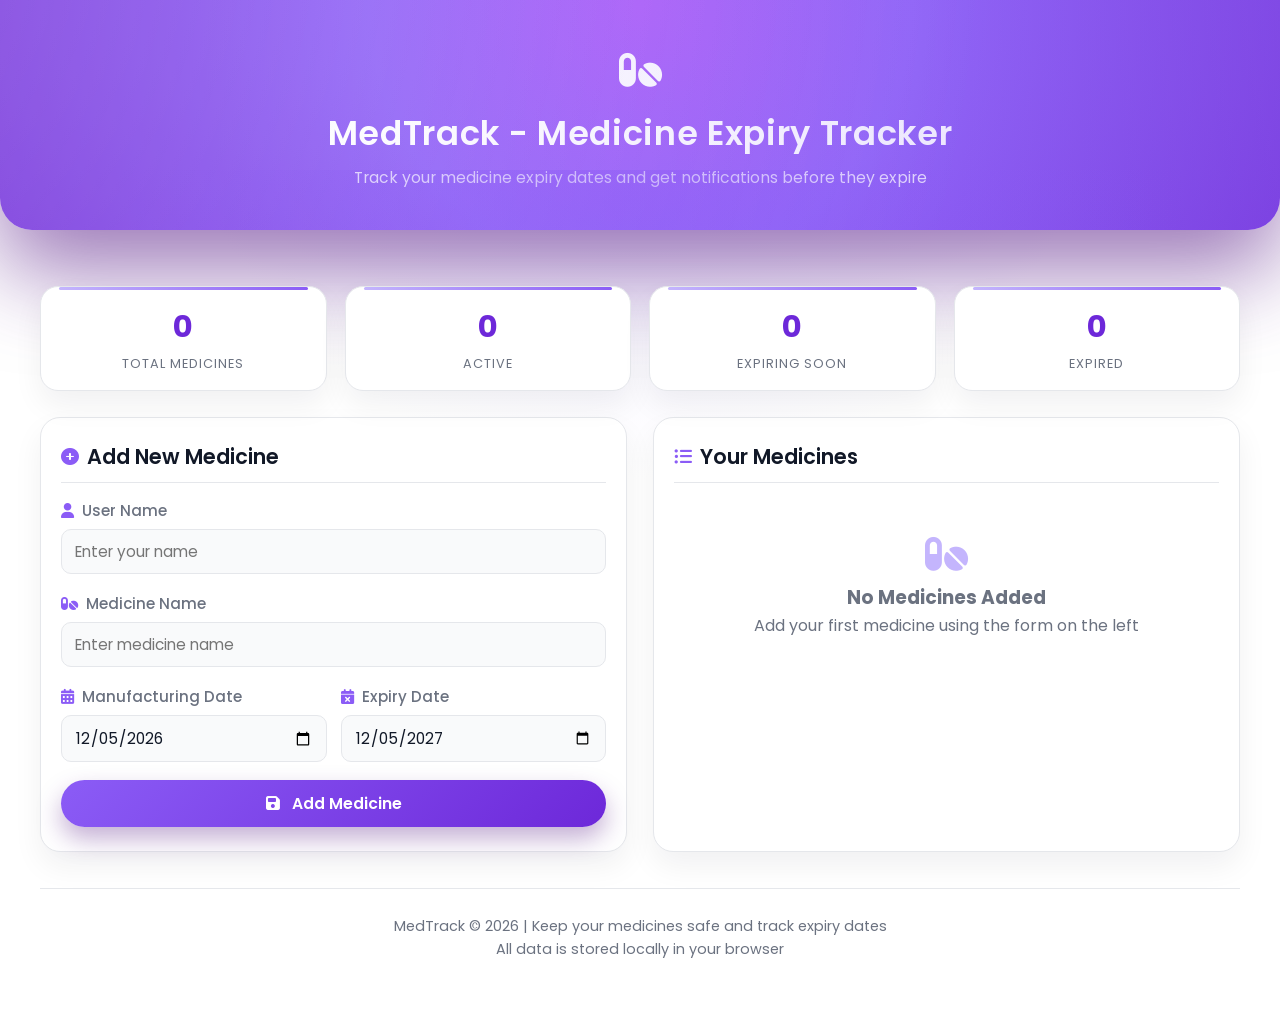
<file: templates/expiry.html>
<!DOCTYPE html>
<html lang="en">

<head>
    <meta charset="UTF-8">
    <meta name="viewport" content="width=device-width, initial-scale=1.0">
    <title>MedTrack - Medicine Expiry Tracker</title>
    <link rel="stylesheet" href="https://cdnjs.cloudflare.com/ajax/libs/font-awesome/6.4.0/css/all.min.css">
    <link rel="stylesheet"
        href="https://fonts.googleapis.com/css2?family=Poppins:wght@300;400;500;600;700&display=swap">
    <style>
        * {
            margin: 0;
            padding: 0;
            box-sizing: border-box;
            font-family: 'Poppins', system-ui, -apple-system, BlinkMacSystemFont, sans-serif;
        }

        /* Theme tokens */
        :root {
            --primary-color: #8b5cf6;
            /* main purple */
            --primary-dark: #6d28d9;
            /* darker purple */
            --primary-light: #ede9fe;
            /* light purple */
            --white: #ffffff;
            --bg-soft: #f9fafb;
            --gray: #e5e7eb;
            --dark-gray: #6b7280;
            --text-color: #111827;
            --warning: #f5b74f;
            --danger: #f25b5b;
            --success: #22c55e;
            --shadow-soft: 0 14px 30px rgba(15, 23, 42, 0.06);
            --shadow-strong: 0 18px 40px rgba(88, 28, 135, 0.3);
            --radius-lg: 20px;
            --radius-md: 14px;
        }

        /* Base layout */
        body {
            background: radial-gradient(circle at top, #ede9fe 0%, #ffffff 40%, #ffffff 100%);
            color: var(--text-color);
            line-height: 1.6;
            min-height: 100vh;
        }


        .container {
            max-width: 1240px;
            margin: 0 auto;
            padding: 20px 20px 44px;
            /* a bit less top padding so it hugs the glow */
        }


        /* Header */
        header {
            width: 100%;
            text-align: center;
            padding: 40px 16px;
            background: radial-gradient(circle at top, #a855f7 0%, #8b5cf6 40%, #6d28d9 100%);
            color: var(--white);
            border-radius: 0 0 32px 32px;
            margin: 0 0 32px 0;
            /* no side margins */
            box-shadow: 0 40px 90px rgba(88, 28, 135, 0.6);
            position: relative;
            overflow: hidden;
        }


        header::before {
            content: '';
            position: absolute;
            inset: -40%;
            background:
                radial-gradient(circle at 10% 0%, rgba(255, 255, 255, 0.28), transparent 60%),
                radial-gradient(circle at 90% -10%, rgba(167, 139, 250, 0.4), transparent 65%);
            opacity: 1;
            pointer-events: none;
        }

        header::after {
            content: '';
            position: absolute;
            bottom: -60px;
            left: 50%;
            transform: translateX(-50%);
            width: 120%;
            height: 120px;
            background: radial-gradient(circle, rgba(139, 92, 246, 0.6), transparent 70%);
            opacity: 0.7;
            /* purple glow spilling onto page */
            pointer-events: none;
        }


        .logo {
            font-size: 2.4rem;
            margin-bottom: 6px;
        }

        header h1 {
            font-size: 2.1rem;
            margin-bottom: 4px;
            letter-spacing: 0.02em;
            font-weight: 600;
        }

        header p {
            font-size: 0.98rem;
            opacity: 0.9;
            max-width: 620px;
            margin: 4px auto 0;
        }

        /* Notification permission bar */
        .notification-permission {
            background: linear-gradient(135deg, #f5f3ff, #ede9fe);
            color: #4c1d95;
            padding: 12px 18px;
            border-radius: 18px;
            margin: 18px auto 22px;
            max-width: 800px;
            display: flex;
            align-items: center;
            justify-content: space-between;
            box-shadow: 0 10px 22px rgba(15, 23, 42, 0.08);
            border: 1px solid rgba(167, 139, 250, 0.4);
        }

        .notification-permission i {
            margin-right: 8px;
        }

        .notification-permission button {
            background: var(--white);
            color: var(--primary-dark);
            border: 1px solid rgba(148, 163, 184, 0.6);
            padding: 8px 18px;
            border-radius: 999px;
            font-weight: 600;
            cursor: pointer;
            font-size: 0.9rem;
            transition: all 0.2s ease;
        }

        .notification-permission button:hover {
            background-color: var(--primary-light);
            transform: translateY(-1px);
        }

        /* Stats */
        .stats-container {
            display: grid;
            grid-template-columns: repeat(auto-fit, minmax(160px, 1fr));
            gap: 18px;
            margin-top: 4px;
        }

        .stat-box {
            background: var(--white);
            border-radius: 18px;
            padding: 16px 14px;
            text-align: center;
            box-shadow: var(--shadow-soft);
            border: 1px solid var(--gray);
            position: relative;
            overflow: hidden;
        }

        .stat-box::before {
            content: '';
            position: absolute;
            top: 0;
            left: 18px;
            right: 18px;
            height: 3px;
            border-radius: 999px;
            background: linear-gradient(90deg, #c4b5fd, #8b5cf6);
        }

        .stat-number {
            font-size: 1.9rem;
            font-weight: 700;
            color: var(--primary-dark);
            margin-bottom: 2px;
        }

        .stat-label {
            font-size: 0.8rem;
            color: var(--dark-gray);
            text-transform: uppercase;
            letter-spacing: 0.08em;
        }

        /* Main grid */
        .main-content {
            display: grid;
            grid-template-columns: 1fr;
            gap: 26px;
            margin-top: 26px;
        }

        @media (min-width: 992px) {
            .main-content {
                grid-template-columns: 1fr 1fr;
            }
        }

        /* Panels */
        .form-container,
        .medicines-container {
            background-color: var(--white);
            border-radius: var(--radius-lg);
            padding: 22px 20px 24px;
            box-shadow: var(--shadow-soft);
            border: 1px solid var(--gray);
        }

        /* Section titles */
        .section-title {
            color: var(--text-color);
            margin-bottom: 16px;
            padding-bottom: 8px;
            font-size: 1.3rem;
            font-weight: 600;
            display: flex;
            align-items: center;
            gap: 8px;
            border-bottom: 1px solid var(--gray);
        }

        .section-title i {
            color: var(--primary-color);
            font-size: 1.1rem;
        }

        /* Form elements */
        .form-group {
            margin-bottom: 18px;
        }

        .form-group label {
            display: block;
            margin-bottom: 6px;
            font-weight: 500;
            color: var(--dark-gray);
            font-size: 0.94rem;
        }

        .form-group label i {
            margin-right: 4px;
            color: var(--primary-color);
        }

        .form-control {
            width: 100%;
            padding: 10px 13px;
            border: 1.5px solid var(--gray);
            border-radius: 10px;
            font-size: 0.96rem;
            transition: all 0.2s ease;
            background-color: #f9fafb;
            color: var(--text-color);
        }

        .form-control:focus {
            border-color: var(--primary-color);
            outline: none;
            box-shadow: 0 0 0 3px rgba(139, 92, 246, 0.16);
            background-color: #ffffff;
        }

        .date-inputs {
            display: grid;
            grid-template-columns: 1fr 1fr;
            gap: 14px;
        }

        /* Buttons */
        .btn {
            display: inline-block;
            background: linear-gradient(135deg, #8b5cf6, #6d28d9);
            color: var(--white);
            border: none;
            padding: 12px 22px;
            border-radius: 999px;
            font-size: 0.98rem;
            font-weight: 600;
            cursor: pointer;
            transition: all 0.2s ease;
            text-align: center;
            box-shadow: 0 12px 24px rgba(88, 28, 135, 0.35);
        }

        .btn:hover {
            background: linear-gradient(135deg, #7c3aed, #5b21b6);
            transform: translateY(-2px);
        }

        .btn-block {
            width: 100%;
        }

        .btn i {
            margin-right: 8px;
        }

        /* Medicine cards */
        .medicine-card {
            background-color: var(--white);
            border-radius: 16px;
            padding: 16px 16px 14px;
            margin-bottom: 14px;
            box-shadow: var(--shadow-soft);
            transition: all 0.2s ease;
            position: relative;
            border-left: 4px solid #c4b5fd;
        }

        .medicine-card:hover {
            transform: translateY(-3px);
            box-shadow: 0 14px 30px rgba(15, 23, 42, 0.1);
        }

        .medicine-card.expiring-soon {
            border-left-color: var(--warning);
        }

        .medicine-card.expired {
            border-left-color: var(--danger);
        }

        .medicine-name {
            font-size: 1.1rem;
            font-weight: 600;
            color: var(--primary-dark);
            margin-bottom: 2px;
        }

        .user-name {
            font-size: 0.85rem;
            color: var(--dark-gray);
            margin-bottom: 10px;
        }

        .dates {
            display: flex;
            justify-content: space-between;
            flex-wrap: wrap;
            gap: 10px;
            margin-bottom: 12px;
        }

        .date-item {
            flex: 1;
            min-width: 130px;
        }

        .date-label {
            font-size: 0.78rem;
            color: var(--dark-gray);
            margin-bottom: 2px;
            text-transform: uppercase;
            letter-spacing: 0.04em;
        }

        .date-value {
            font-weight: 500;
            color: var(--text-color);
        }

        /* Status pills */
        .status {
            display: inline-block;
            padding: 6px 14px;
            border-radius: 999px;
            font-size: 0.82rem;
            font-weight: 600;
        }

        .status.active {
            background-color: rgba(34, 197, 94, 0.14);
            color: var(--success);
        }

        .status.expiring-soon {
            background-color: rgba(245, 183, 79, 0.15);
            color: #c78525;
        }

        .status.expired {
            background-color: rgba(242, 91, 91, 0.16);
            color: #d64545;
        }

        /* Delete button */
        .delete-btn {
            position: absolute;
            top: 12px;
            right: 12px;
            background: transparent;
            border: none;
            color: #9aa5c3;
            cursor: pointer;
            font-size: 1.05rem;
            transition: all 0.2s ease;
        }

        .delete-btn:hover {
            color: var(--danger);
            transform: scale(1.1);
        }

        /* Empty state */
        .empty-state {
            text-align: center;
            padding: 36px 18px;
            color: var(--dark-gray);
        }

        .empty-state i {
            font-size: 2.4rem;
            margin-bottom: 10px;
            color: #c4b5fd;
        }

        /* Toast notifications */
        .notification-container {
            position: fixed;
            bottom: 18px;
            right: 18px;
            max-width: 340px;
            z-index: 1000;
        }

        .notification {
            background-color: var(--white);
            border-radius: 14px;
            padding: 12px 12px 12px 10px;
            margin-bottom: 10px;
            box-shadow: 0 12px 26px rgba(15, 23, 42, 0.18);
            border-left: 4px solid var(--warning);
            display: flex;
            align-items: flex-start;
            animation: slideIn 0.35s ease-out;
        }

        .notification.expired {
            border-left-color: var(--danger);
        }

        .notification i {
            font-size: 1.3rem;
            color: var(--warning);
            margin-right: 10px;
            margin-top: 2px;
        }

        .notification.expired i {
            color: var(--danger);
        }

        @keyframes slideIn {
            from {
                transform: translateX(40px);
                opacity: 0;
            }

            to {
                transform: translateX(0);
                opacity: 1;
            }
        }

        /* Footer */
        footer {
            text-align: center;
            padding: 26px 0 8px;
            margin-top: 36px;
            color: var(--dark-gray);
            font-size: 0.9rem;
            border-top: 1px solid var(--gray);
        }

        /* Responsive */
        @media (max-width: 768px) {
            header h1 {
                font-size: 1.9rem;
            }

            .container {
                padding: 20px 14px 30px;
            }

            .date-inputs {
                grid-template-columns: 1fr;
            }

            .stats-container {
                grid-template-columns: repeat(2, 1fr);
            }

            .notification-container {
                left: 12px;
                right: 12px;
                max-width: none;
            }
        }

        @media (max-width: 480px) {

            .form-container,
            .medicines-container {
                padding: 18px 14px 20px;
            }

            .medicine-card {
                padding: 14px 12px 12px;
            }
        }
    </style>
</head>

<body>

    <header>
        <div class="logo">
            <i class="fas fa-pills"></i>
        </div>
        <h1>MedTrack - Medicine Expiry Tracker</h1>
        <p>Track your medicine expiry dates and get notifications before they expire</p>
    </header>
    <div class="container">
        <div class="notification-permission" id="notificationPermissionBanner" style="display: none;">
            <div>
                <i class="fas fa-bell"></i> Enable notifications to get alerts when medicines are about to expire
            </div>
            <button id="enableNotificationsBtn">Enable Notifications</button>
        </div>

        <div class="stats-container">
            <div class="stat-box">
                <div class="stat-number" id="totalMedicines">0</div>
                <div class="stat-label">Total Medicines</div>
            </div>
            <div class="stat-box">
                <div class="stat-number" id="activeMedicines">0</div>
                <div class="stat-label">Active</div>
            </div>
            <div class="stat-box">
                <div class="stat-number" id="expiringSoonMedicines">0</div>
                <div class="stat-label">Expiring Soon</div>
            </div>
            <div class="stat-box">
                <div class="stat-number" id="expiredMedicines">0</div>
                <div class="stat-label">Expired</div>
            </div>
        </div>

        <div class="main-content">
            <div class="form-container">
                <h2 class="section-title">
                    <i class="fas fa-plus-circle"></i> Add New Medicine
                </h2>
                <form id="medicineForm">
                    <div class="form-group">
                        <label for="userName"><i class="fas fa-user"></i> User Name</label>
                        <input type="text" id="userName" class="form-control" placeholder="Enter your name" required>
                    </div>

                    <div class="form-group">
                        <label for="medicineName"><i class="fas fa-pills"></i> Medicine Name</label>
                        <input type="text" id="medicineName" class="form-control" placeholder="Enter medicine name"
                            required>
                    </div>

                    <div class="form-group">
                        <div class="date-inputs">
                            <div>
                                <label for="mfgDate"><i class="fas fa-calendar-alt"></i> Manufacturing Date</label>
                                <input type="date" id="mfgDate" class="form-control" required>
                            </div>
                            <div>
                                <label for="expiryDate"><i class="fas fa-calendar-times"></i> Expiry Date</label>
                                <input type="date" id="expiryDate" class="form-control" required>
                            </div>
                        </div>
                    </div>

                    <button type="submit" class="btn btn-block">
                        <i class="fas fa-save"></i> Add Medicine
                    </button>
                </form>
            </div>

            <div class="medicines-container">
                <h2 class="section-title">
                    <i class="fas fa-list-ul"></i> Your Medicines
                </h2>
                <div id="medicinesList">
                    <div class="empty-state" id="emptyState">
                        <i class="fas fa-pills"></i>
                        <h3>No Medicines Added</h3>
                        <p>Add your first medicine using the form on the left</p>
                    </div>
                </div>
            </div>
        </div>

        <div class="notification-container" id="notificationContainer">
            <!-- Notifications will appear here -->
        </div>

        <footer>
            <p>MedTrack &copy; <span id="currentYear"></span> | Keep your medicines safe and track expiry dates</p>
            <p>All data is stored locally in your browser</p>
        </footer>
    </div>

    <script>
        // DOM Elements
        const medicineForm = document.getElementById('medicineForm');
        const medicinesList = document.getElementById('medicinesList');
        const emptyState = document.getElementById('emptyState');
        const notificationContainer = document.getElementById('notificationContainer');
        const notificationPermissionBanner = document.getElementById('notificationPermissionBanner');
        const enableNotificationsBtn = document.getElementById('enableNotificationsBtn');

        // Stats elements
        const totalMedicinesEl = document.getElementById('totalMedicines');
        const activeMedicinesEl = document.getElementById('activeMedicines');
        const expiringSoonMedicinesEl = document.getElementById('expiringSoonMedicines');
        const expiredMedicinesEl = document.getElementById('expiredMedicines');

        // Set current year in footer
        document.getElementById('currentYear').textContent = new Date().getFullYear();

        // Set default dates to today and 1 year from today
        const today = new Date();
        const oneYearFromNow = new Date(today);
        oneYearFromNow.setFullYear(oneYearFromNow.getFullYear() + 1);

        document.getElementById('mfgDate').valueAsDate = today;
        document.getElementById('expiryDate').valueAsDate = oneYearFromNow;

        // Check if notifications are supported and permission is granted
        function checkNotificationPermission() {
            if ('Notification' in window) {
                if (Notification.permission === 'default') {
                    notificationPermissionBanner.style.display = 'flex';
                }
            }
        }

        // Request notification permission
        enableNotificationsBtn.addEventListener('click', function () {
            if ('Notification' in window) {
                Notification.requestPermission().then(permission => {
                    if (permission === 'granted') {
                        notificationPermissionBanner.style.display = 'none';
                        showNotification('Notifications enabled!', 'You will now receive alerts when medicines are about to expire.');
                    }
                });
            }
        });

        // Load medicines from localStorage on page load
        document.addEventListener('DOMContentLoaded', function () {
            loadMedicines();
            checkNotificationPermission();
            checkExpiringMedicines();

            // Check for expiring medicines every hour
            setInterval(checkExpiringMedicines, 60 * 60 * 1000);
        });

        // Medicine form submission
        medicineForm.addEventListener('submit', function (e) {
            e.preventDefault();

            const userName = document.getElementById('userName').value;
            const medicineName = document.getElementById('medicineName').value;
            const mfgDate = document.getElementById('mfgDate').value;
            const expiryDate = document.getElementById('expiryDate').value;

            // Validate dates
            if (new Date(expiryDate) <= new Date(mfgDate)) {
                alert('Expiry date must be after manufacturing date');
                return;
            }

            if (new Date(expiryDate) <= new Date()) {
                if (!confirm('This medicine has already expired. Are you sure you want to add it?')) {
                    return;
                }
            }

            // Create medicine object
            const medicine = {
                id: Date.now(), // Simple unique ID
                userName: userName,
                medicineName: medicineName,
                mfgDate: mfgDate,
                expiryDate: expiryDate,
                addedDate: new Date().toISOString().split('T')[0]
            };

            // Save to localStorage
            saveMedicine(medicine);

            // Add to UI
            addMedicineToUI(medicine);

            // Reset form
            medicineForm.reset();

            // Set default dates again
            document.getElementById('mfgDate').valueAsDate = today;
            document.getElementById('expiryDate').valueAsDate = oneYearFromNow;

            // Update stats
            updateStats();

            // Check if this medicine is expiring soon or expired
            checkMedicineStatus(medicine);
        });

        // Save medicine to localStorage
        function saveMedicine(medicine) {
            let medicines = JSON.parse(localStorage.getItem('medicines')) || [];
            medicines.push(medicine);
            localStorage.setItem('medicines', JSON.stringify(medicines));
        }

        // Load medicines from localStorage
        function loadMedicines() {
            const medicines = JSON.parse(localStorage.getItem('medicines')) || [];

            if (medicines.length > 0) {
                emptyState.style.display = 'none';

                // Sort medicines by expiry date (soonest first)
                medicines.sort((a, b) => new Date(a.expiryDate) - new Date(b.expiryDate));

                // Add each medicine to UI
                medicines.forEach(medicine => {
                    addMedicineToUI(medicine);
                });
            }

            updateStats();
        }

        // Add medicine to UI
        function addMedicineToUI(medicine) {
            // Hide empty state if it's the first medicine
            if (emptyState.style.display !== 'none') {
                emptyState.style.display = 'none';
            }

            // Create medicine card
            const medicineCard = document.createElement('div');
            medicineCard.className = 'medicine-card';
            medicineCard.dataset.id = medicine.id;

            // Calculate days until expiry
            const expiryDate = new Date(medicine.expiryDate);
            const today = new Date();
            const timeDiff = expiryDate.getTime() - today.getTime();
            const daysUntilExpiry = Math.ceil(timeDiff / (1000 * 3600 * 24));

            // Determine status
            let statusText, statusClass;
            if (daysUntilExpiry < 0) {
                statusText = 'Expired';
                statusClass = 'expired';
                medicineCard.classList.add('expired');
            } else if (daysUntilExpiry <= 30) {
                statusText = 'Expiring Soon';
                statusClass = 'expiring-soon';
                medicineCard.classList.add('expiring-soon');
            } else {
                statusText = 'Active';
                statusClass = 'active';
            }

            // Format dates for display
            const formattedMfgDate = formatDate(medicine.mfgDate);
            const formattedExpiryDate = formatDate(medicine.expiryDate);

            medicineCard.innerHTML = `
                <button class="delete-btn" onclick="deleteMedicine(${medicine.id})">
                    <i class="fas fa-times"></i>
                </button>
                <div class="medicine-name">${medicine.medicineName}</div>
                <div class="user-name">Added by: ${medicine.userName}</div>
                <div class="dates">
                    <div class="date-item">
                        <div class="date-label">Manufacturing Date</div>
                        <div class="date-value">${formattedMfgDate}</div>
                    </div>
                    <div class="date-item">
                        <div class="date-label">Expiry Date</div>
                        <div class="date-value">${formattedExpiryDate}</div>
                    </div>
                    <div class="date-item">
                        <div class="date-label">Days Until Expiry</div>
                        <div class="date-value">${daysUntilExpiry < 0 ? Math.abs(daysUntilExpiry) + ' days ago' : daysUntilExpiry + ' days'}</div>
                    </div>
                </div>
                <div class="status ${statusClass}">${statusText}</div>
            `;

            // Add to the beginning of the list (most recent first)
            medicinesList.insertBefore(medicineCard, medicinesList.firstChild);
        }

        // Delete medicine
        function deleteMedicine(id) {
            if (!confirm('Are you sure you want to delete this medicine?')) {
                return;
            }

            // Remove from localStorage
            let medicines = JSON.parse(localStorage.getItem('medicines')) || [];
            medicines = medicines.filter(medicine => medicine.id !== id);
            localStorage.setItem('medicines', JSON.stringify(medicines));

            // Remove from UI
            const medicineCard = document.querySelector(`.medicine-card[data-id="${id}"]`);
            if (medicineCard) {
                medicineCard.remove();
            }

            // Show empty state if no medicines left
            const remainingMedicines = document.querySelectorAll('.medicine-card').length;
            if (remainingMedicines === 0) {
                emptyState.style.display = 'block';
            }

            updateStats();
        }

        // Format date for display
        function formatDate(dateString) {
            const date = new Date(dateString);
            return date.toLocaleDateString('en-US', {
                year: 'numeric',
                month: 'short',
                day: 'numeric'
            });
        }

        // Update statistics
        function updateStats() {
            const medicines = JSON.parse(localStorage.getItem('medicines')) || [];
            const today = new Date();

            let activeCount = 0;
            let expiringSoonCount = 0;
            let expiredCount = 0;

            medicines.forEach(medicine => {
                const expiryDate = new Date(medicine.expiryDate);
                const timeDiff = expiryDate.getTime() - today.getTime();
                const daysUntilExpiry = Math.ceil(timeDiff / (1000 * 3600 * 24));

                if (daysUntilExpiry < 0) {
                    expiredCount++;
                } else if (daysUntilExpiry <= 30) {
                    expiringSoonCount++;
                } else {
                    activeCount++;
                }
            });

            totalMedicinesEl.textContent = medicines.length;
            activeMedicinesEl.textContent = activeCount;
            expiringSoonMedicinesEl.textContent = expiringSoonCount;
            expiredMedicinesEl.textContent = expiredCount;
        }

        // Check for expiring medicines
        function checkExpiringMedicines() {
            const medicines = JSON.parse(localStorage.getItem('medicines')) || [];
            const today = new Date();
            today.setHours(0, 0, 0, 0);

            medicines.forEach(medicine => {
                checkMedicineStatus(medicine);
            });
        }

        // Check individual medicine status and show notifications
        function checkMedicineStatus(medicine) {
            const expiryDate = new Date(medicine.expiryDate);
            expiryDate.setHours(0, 0, 0, 0);

            const today = new Date();
            today.setHours(0, 0, 0, 0);

            const timeDiff = expiryDate.getTime() - today.getTime();
            const daysUntilExpiry = Math.ceil(timeDiff / (1000 * 3600 * 24));

            // Show notification if medicine expires today or tomorrow
            if (daysUntilExpiry === 0) {
                showNotification(
                    `Medicine Expires Today!`,
                    `${medicine.medicineName} expires today. Please check and replace if needed.`,
                    'expired'
                );

                // Also trigger desktop notification if permission is granted
                if ('Notification' in window && Notification.permission === 'granted') {
                    new Notification(`MedTrack: ${medicine.medicineName} Expires Today`, {
                        body: `${medicine.medicineName} expires today. Please check and replace if needed.`,
                        icon: 'https://cdn-icons-png.flaticon.com/512/2967/2967746.png'
                    });
                }
            } else if (daysUntilExpiry === 1) {
                showNotification(
                    `Medicine Expires Tomorrow!`,
                    `${medicine.medicineName} expires tomorrow. Please check and replace if needed.`
                );

                // Also trigger desktop notification if permission is granted
                if ('Notification' in window && Notification.permission === 'granted') {
                    new Notification(`MedTrack: ${medicine.medicineName} Expires Tomorrow`, {
                        body: `${medicine.medicineName} expires tomorrow. Please check and replace if needed.`,
                        icon: 'https://cdn-icons-png.flaticon.com/512/2967/2967746.png'
                    });
                }
            } else if (daysUntilExpiry === 7) {
                showNotification(
                    `Medicine Expires in 7 Days!`,
                    `${medicine.medicineName} expires in 7 days. Consider getting a replacement soon.`
                );
            }
        }

        // Show in-app notification
        function showNotification(title, message, type = 'warning') {
            const notification = document.createElement('div');
            notification.className = `notification ${type}`;
            notification.innerHTML = `
                <i class="fas fa-exclamation-triangle"></i>
                <div>
                    <strong>${title}</strong>
                    <p>${message}</p>
                </div>
            `;

            notificationContainer.appendChild(notification);

            // Remove notification after 10 seconds
            setTimeout(() => {
                notification.remove();
            }, 10000);
        }

        // Make deleteMedicine function available globally
        window.deleteMedicine = deleteMedicine;
    </script>
</body>

</html>
</file>
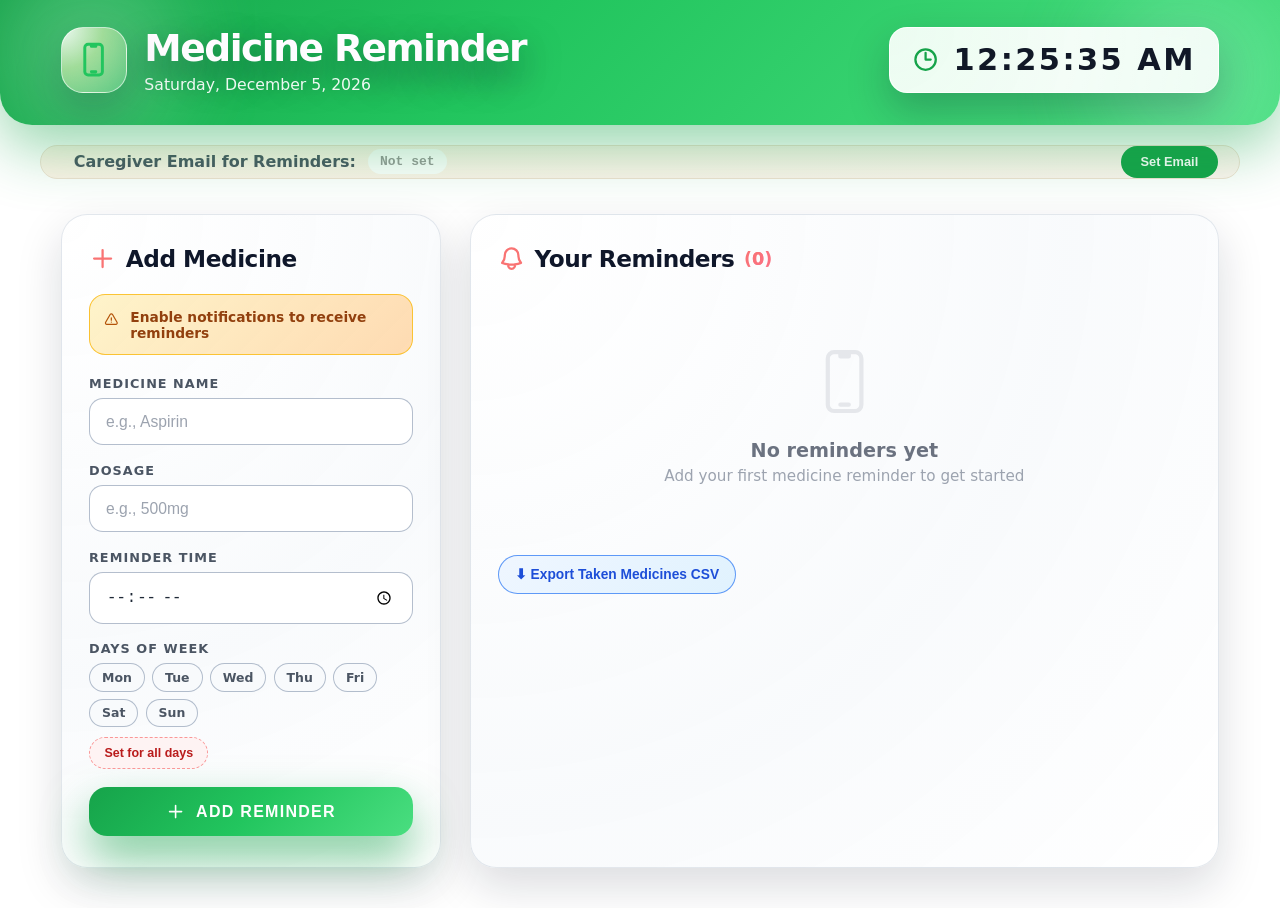
<file: templates/reminder.html>
<!DOCTYPE html>
<html lang="en">

<head>
    <meta charset="UTF-8">
    <meta name="viewport" content="width=device-width, initial-scale=1.0">
    <title>Medicine Reminder - Premium App</title>
    <style>
        * {
            margin: 0;
            padding: 0;
            box-sizing: border-box;
        }

        :root {
            --bg-gradient-start: #fff5f7;
            --bg-gradient-end: #e0f2fe;
            --primary: #f97373;
            --primary-dark: #f97373;
            --primary-soft: #fee2e2;
            --accent: #a855f7;
            --accent-soft: #f3e8ff;
            --text-main: #1f2937;
            --text-soft: #6b7280;
            --card-bg: #ffffff;
            --card-border: rgba(148, 163, 184, 0.25);
            --shadow-soft: 0 18px 45px rgba(15, 23, 42, 0.15);
            --radius-xl: 26px;
        }

        body {
            font-family: system-ui, -apple-system, BlinkMacSystemFont, 'Segoe UI', sans-serif;
            background: #ffffff;
            min-height: 100vh;
            overflow-x: hidden;
            color: var(--text-main);
        }

        /* Header Styles */
        .header {
            background: linear-gradient(135deg, #16a34a 0%, #22c55e 40%, #4ade80 100%);
            box-shadow: 0 22px 60px rgba(22, 163, 74, 0.45);
            position: relative;
            overflow: hidden;
            border-bottom-left-radius: 32px;
            border-bottom-right-radius: 32px;
        }

        .header::before,
        .header::after {
            content: '';
            position: absolute;
            border-radius: 999px;
            filter: blur(40px);
            opacity: 0.45;
            pointer-events: none;
        }

        .header::before {
            width: 260px;
            height: 260px;
            background: radial-gradient(circle, #bbf7d0 0%, transparent 70%);
            top: -80px;
            left: -40px;
        }

        .header::after {
            width: 260px;
            height: 260px;
            background: radial-gradient(circle, #a7f3d0 0%, transparent 70%);
            bottom: -80px;
            right: -40px;
        }

        .header-content {
            max-width: 1200px;
            margin: 0 auto;
            padding: 1.6rem 1.3rem 1.9rem;
            display: flex;
            flex-wrap: wrap;
            align-items: center;
            justify-content: space-between;
            gap: 1.5rem;
            position: relative;
            z-index: 1;
        }

        .header-title {
            display: flex;
            align-items: center;
            gap: 1.1rem;
        }

        .icon-wrapper {
            background: radial-gradient(circle at top left, rgba(255, 255, 255, 0.9) 0%, rgba(254, 249, 195, 0.5) 45%, rgba(255, 255, 255, 0.15) 100%);
            backdrop-filter: blur(16px);
            padding: 0.9rem;
            border-radius: 22px;
            border: 1px solid rgba(255, 255, 255, 0.6);
            box-shadow: 0 18px 45px rgba(15, 23, 42, 0.25);
            transition: transform 0.35s ease, box-shadow 0.35s ease;
            display: flex;
            align-items: center;
            justify-content: center;
        }

        .icon-wrapper:hover {
            transform: translateY(-3px) scale(1.04) rotate(-3deg);
            box-shadow: 0 24px 70px rgba(15, 23, 42, 0.35);
        }

        .icon-wrapper svg {
            width: 2.2rem;
            height: 2.2rem;
            stroke: #22c55e;
        }

        .title-text h1 {
            color: #fefcff;
            font-size: 2.35rem;
            font-weight: 800;
            letter-spacing: -0.04em;
            text-shadow: 0 14px 35px rgba(15, 23, 42, 0.55);
        }

        .title-text p {
            color: rgba(255, 255, 255, 0.92);
            font-size: 0.98rem;
            font-weight: 500;
            margin-top: 0.35rem;
        }

        .clock-widget {
            background: radial-gradient(circle at top left, rgba(240, 253, 244, 0.98) 0%, rgba(255, 255, 255, 0.94) 55%, rgba(255, 255, 255, 0.9) 100%);
            backdrop-filter: blur(16px);
            padding: 0.9rem 1.4rem;
            border-radius: 18px;
            border: 1px solid rgba(255, 255, 255, 0.9);
            box-shadow: 0 18px 40px rgba(15, 23, 42, 0.25);
            display: flex;
            align-items: center;
            gap: 0.9rem;
        }

        .clock-widget svg {
            width: 1.7rem;
            height: 1.7rem;
            stroke: #16a34a;
        }

        .clock-time {
            color: #111827;
            font-size: 1.9rem;
            font-weight: 700;
            letter-spacing: 0.08em;
            font-variant-numeric: tabular-nums;
        }

        /* Caregiver Info Bar */
        .caregiver-info-bar {
            background: linear-gradient(135deg, #fef3e8, #fff5f0);
            border-radius: 20px;
            padding: 12px 20px;
            margin: 20px auto 0;
            max-width: 1200px;
            display: flex;
            align-items: center;
            justify-content: space-between;
            flex-wrap: wrap;
            gap: 15px;
            border: 1px solid #f0e1d2;
        }

        .caregiver-info-text {
            display: flex;
            align-items: center;
            gap: 12px;
        }

        .caregiver-info-text i {
            font-size: 1.3rem;
            color: #16a34a;
        }

        .caregiver-info-text span {
            font-weight: 600;
            color: #4b5563;
        }

        #caregiverEmailDisplay {
            font-family: monospace;
            background: white;
            padding: 5px 12px;
            border-radius: 20px;
            color: #16a34a;
            font-weight: 600;
        }

        .btn-set-email {
            background: #16a34a;
            color: white;
            border: none;
            padding: 8px 20px;
            border-radius: 40px;
            font-weight: 600;
            font-size: 0.8rem;
            cursor: pointer;
            transition: all 0.2s ease;
        }

        .btn-set-email:hover {
            background: #15803d;
            transform: translateY(-2px);
        }

        /* Main Container */
        .container {
            max-width: 1200px;
            margin: 0 auto;
            padding: 2.2rem 1.3rem 2.5rem;
        }

        .grid {
            display: grid;
            grid-template-columns: 1fr;
            gap: 1.8rem;
        }

        @media (min-width: 1024px) {
            .grid {
                grid-template-columns: minmax(0, 380px) minmax(0, 1fr);
            }
        }

        /* Card Styles */
        .card {
            background: radial-gradient(circle at top left, rgba(255, 255, 255, 0.98) 0%, rgba(248, 250, 252, 0.95) 60%, rgba(255, 255, 255, 0.92) 100%);
            border-radius: var(--radius-xl);
            padding: 1.9rem 1.7rem;
            box-shadow: var(--shadow-soft);
            border: 1px solid var(--card-border);
            transition: transform 0.25s ease, box-shadow 0.25s ease, border-color 0.25s ease;
        }

        .card:hover {
            box-shadow: 0 24px 60px rgba(15, 23, 42, 0.25);
            transform: translateY(-3px);
            border-color: rgba(251, 113, 133, 0.4);
        }

        .card-header {
            display: flex;
            align-items: center;
            gap: 0.6rem;
            margin-bottom: 1.35rem;
        }

        .card-header svg {
            width: 1.7rem;
            height: 1.7rem;
            stroke: #f97373;
        }

        .card-header h2 {
            color: #0f172a;
            font-size: 1.45rem;
            font-weight: 700;
            letter-spacing: -0.02em;
        }

        .card-header span {
            background: linear-gradient(135deg, #f97373, #fb7185);
            -webkit-background-clip: text;
            color: transparent;
        }

        /* Alert */
        .alert {
            background: linear-gradient(135deg, rgba(254, 243, 199, 0.95) 0%, rgba(254, 215, 170, 0.9) 100%);
            border: 1px solid rgba(251, 191, 36, 0.9);
            border-radius: 16px;
            padding: 0.85rem 0.9rem;
            margin-bottom: 1.3rem;
            display: flex;
            align-items: flex-start;
            gap: 0.7rem;
        }

        .alert svg {
            width: 1.1rem;
            height: 1.1rem;
            stroke: #b45309;
            margin-top: 2px;
        }

        .alert p {
            color: #92400e;
            font-size: 0.86rem;
            font-weight: 600;
        }

        /* Form Styles */
        .form-group {
            margin-bottom: 1.1rem;
        }

        .form-group label {
            display: block;
            color: #4b5563;
            font-size: 0.8rem;
            font-weight: 700;
            margin-bottom: 0.45rem;
            text-transform: uppercase;
            letter-spacing: 0.08em;
        }

        .form-control {
            width: 100%;
            padding: 0.85rem 1rem;
            font-size: 0.98rem;
            font-weight: 500;
            border: 1px solid rgba(148, 163, 184, 0.7);
            border-radius: 14px;
            background: rgba(255, 255, 255, 0.9);
            transition: all 0.22s ease;
            color: var(--text-main);
        }

        .form-control:focus {
            outline: none;
            border-color: #f97373;
            background: #ffffff;
            box-shadow: 0 0 0 1px rgba(248, 113, 113, 0.4), 0 14px 30px rgba(15, 23, 42, 0.16);
            transform: translateY(-1px);
        }

        .form-control::placeholder {
            color: #9ca3af;
        }

        /* Day selector */
        .days-container {
            display: flex;
            flex-wrap: wrap;
            gap: 0.45rem;
            margin-top: 0.3rem;
        }

        .day-chip {
            padding: 0.35rem 0.75rem;
            border-radius: 999px;
            border: 1px solid rgba(148, 163, 184, 0.7);
            background: rgba(248, 250, 252, 0.9);
            font-size: 0.78rem;
            font-weight: 600;
            color: #4b5563;
            cursor: pointer;
            transition: all 0.2s ease;
            user-select: none;
        }

        .day-chip.active {
            background: linear-gradient(135deg, #fb7185, #f97373);
            border-color: transparent;
            color: #fefefe;
            box-shadow: 0 10px 24px rgba(248, 113, 113, 0.45);
        }

        .btn-everyday {
            margin-top: 0.6rem;
            padding: 0.52rem 0.9rem;
            border-radius: 999px;
            border: 1px dashed rgba(248, 113, 113, 0.7);
            background: rgba(254, 242, 242, 0.9);
            color: #b91c1c;
            font-size: 0.78rem;
            font-weight: 600;
            cursor: pointer;
            transition: all 0.2s ease;
        }

        .btn-everyday:hover {
            background: #fee2e2;
        }

        /* Button */
        .btn-primary {
            width: 100%;
            margin-top: 0.4rem;
            padding: 0.95rem;
            font-size: 1rem;
            font-weight: 700;
            color: #fefefe;
            background: linear-gradient(135deg, #16a34a 0%, #22c55e 50%, #4ade80 100%);
            border: none;
            border-radius: 18px;
            cursor: pointer;
            display: flex;
            align-items: center;
            justify-content: center;
            gap: 0.7rem;
            transition: all 0.25s ease;
            box-shadow: 0 22px 45px rgba(22, 163, 74, 0.55);
            letter-spacing: 0.08em;
            text-transform: uppercase;
        }

        .btn-primary:hover {
            transform: translateY(-2px) scale(1.01);
            box-shadow: 0 26px 55px rgba(248, 113, 113, 0.65);
        }

        .btn-primary:active {
            transform: translateY(0) scale(0.99);
            box-shadow: 0 14px 30px rgba(248, 113, 113, 0.5);
        }

        .btn-primary svg {
            width: 1.2rem;
            height: 1.2rem;
            stroke: #fefefe;
        }

        /* Medicine List */
        .medicine-list {
            display: flex;
            flex-direction: column;
            gap: 1rem;
        }

        .medicine-item {
            background: linear-gradient(135deg, rgba(255, 255, 255, 0.96) 0%, rgba(254, 242, 242, 0.96) 50%, rgba(239, 246, 255, 0.96) 100%);
            border: 1px solid rgba(248, 250, 252, 0.9);
            border-radius: 20px;
            padding: 1.05rem 1rem;
            display: flex;
            align-items: center;
            gap: 0.9rem;
            transition: all 0.23s ease;
            position: relative;
            overflow: hidden;
        }

        .medicine-item::before {
            content: '';
            position: absolute;
            top: -50%;
            left: -20%;
            width: 60%;
            height: 200%;
            background: radial-gradient(circle, rgba(248, 113, 113, 0.18) 0%, transparent 70%);
            opacity: 0;
            transition: opacity 0.25s ease, transform 0.25s ease;
            transform: translateX(-10px);
        }

        .medicine-item:hover::before {
            opacity: 1;
            transform: translateX(0);
        }

        .medicine-item:hover {
            border-color: rgba(248, 113, 113, 0.4);
            box-shadow: 0 16px 35px rgba(15, 23, 42, 0.18);
            transform: translateY(-3px);
        }

        .medicine-icon {
            background: radial-gradient(circle at top left, #fee2e2 0%, #fef3c7 35%, #e0f2fe 100%);
            border: 1px solid rgba(248, 113, 113, 0.5);
            padding: 0.7rem;
            border-radius: 16px;
            display: flex;
            align-items: center;
            justify-content: center;
            flex-shrink: 0;
            transition: all 0.25s ease;
        }

        .medicine-item:hover .medicine-icon {
            transform: scale(1.06) rotate(-5deg);
            box-shadow: 0 14px 32px rgba(248, 113, 113, 0.4);
        }

        .medicine-icon svg {
            width: 1.6rem;
            height: 1.6rem;
            stroke: #fb7185;
        }

        .medicine-info {
            flex: 1;
            min-width: 0;
        }

        .medicine-info h3 {
            color: #0f172a;
            font-size: 1.05rem;
            font-weight: 700;
            margin-bottom: 0.15rem;
            letter-spacing: -0.02em;
            white-space: nowrap;
            overflow: hidden;
            text-overflow: ellipsis;
        }

        .medicine-info p {
            color: #6b7280;
            font-size: 0.9rem;
            font-weight: 500;
        }

        .medicine-days {
            font-size: 0.78rem;
            color: #9f1239;
            margin-top: 0.22rem;
            background: rgba(254, 226, 226, 0.9);
            padding: 0.15rem 0.55rem;
            border-radius: 999px;
            display: inline-block;
        }

        .medicine-time {
            display: flex;
            flex-direction: column;
            align-items: flex-end;
            gap: 0.2rem;
            color: #374151;
            font-size: 0.98rem;
            font-weight: 700;
            font-variant-numeric: tabular-nums;
            flex-shrink: 0;
        }

        .medicine-time-row {
            display: flex;
            align-items: center;
            gap: 0.3rem;
        }

        .medicine-time svg {
            width: 1.1rem;
            height: 1.1rem;
            stroke: #fb7185;
        }

        .btn-delete {
            background: linear-gradient(135deg, #fee2e2, #fecaca);
            border: 1px solid rgba(248, 113, 113, 0.7);
            color: #b91c1c;
            padding: 0.45rem;
            border-radius: 999px;
            cursor: pointer;
            transition: all 0.22s ease;
            opacity: 0;
            transform: scale(0.85);
            flex-shrink: 0;
        }

        .medicine-item:hover .btn-delete {
            opacity: 1;
            transform: scale(1);
        }

        .btn-delete:hover {
            background: linear-gradient(135deg, #fecaca, #fca5a5);
            box-shadow: 0 12px 26px rgba(248, 113, 113, 0.5);
        }

        .btn-delete svg {
            width: 1.1rem;
            height: 1.1rem;
            stroke: currentColor;
        }

        /* Empty State */
        .empty-state {
            text-align: center;
            padding: 3.4rem 2rem;
        }

        .empty-state svg {
            width: 4.2rem;
            height: 4.2rem;
            stroke: #e5e7eb;
            margin: 0 auto 1.2rem;
        }

        .empty-state h3 {
            color: #6b7280;
            font-size: 1.2rem;
            font-weight: 700;
        }

        .empty-state p {
            color: #9ca3af;
            font-size: 0.95rem;
            margin-top: 0.3rem;
        }

        /* Modal */
        .modal-backdrop {
            position: fixed;
            inset: 0;
            background: rgba(15, 23, 42, 0.45);
            display: none;
            align-items: center;
            justify-content: center;
            z-index: 50;
        }

        .modal {
            background: linear-gradient(135deg, #ffffff 0%, #fef2f2 45%, #f5f3ff 100%);
            border-radius: 22px;
            padding: 1.5rem 1.4rem;
            max-width: 380px;
            width: 90%;
            box-shadow: 0 28px 70px rgba(15, 23, 42, 0.45);
            border: 1px solid rgba(248, 113, 113, 0.4);
        }

        .modal-header {
            display: flex;
            align-items: center;
            gap: 0.6rem;
            margin-bottom: 0.7rem;
        }

        .modal-header h3 {
            font-size: 1.1rem;
            font-weight: 700;
            color: #111827;
        }

        .modal-body {
            font-size: 0.95rem;
            color: #4b5563;
            margin-bottom: 0.9rem;
        }

        .modal-footer {
            display: flex;
            justify-content: flex-end;
            gap: 0.6rem;
            margin-top: 0.4rem;
        }

        .btn-secondary {
            padding: 0.45rem 0.9rem;
            border-radius: 999px;
            border: 1px solid rgba(148, 163, 184, 0.7);
            background: #f9fafb;
            font-size: 0.85rem;
            font-weight: 600;
            color: #374151;
            cursor: pointer;
            transition: all 0.2s ease;
        }

        .btn-secondary:hover {
            background: #e5e7eb;
        }

        .btn-success {
            padding: 0.45rem 0.95rem;
            border-radius: 999px;
            border: none;
            background: linear-gradient(135deg, #22c55e, #16a34a);
            font-size: 0.85rem;
            font-weight: 600;
            color: #fefefe;
            cursor: pointer;
            transition: all 0.2s ease;
            box-shadow: 0 14px 30px rgba(22, 163, 74, 0.5);
        }

        .btn-success:hover {
            transform: translateY(-1px);
            box-shadow: 0 18px 36px rgba(22, 163, 74, 0.6);
        }

        /* Export CSV button */
        .btn-export {
            margin-top: 1rem;
            padding: 0.65rem 1rem;
            border-radius: 999px;
            border: 1px solid rgba(59, 130, 246, 0.8);
            background: linear-gradient(135deg, #eff6ff, #e0f2fe);
            color: #1d4ed8;
            font-size: 0.86rem;
            font-weight: 600;
            cursor: pointer;
            display: inline-flex;
            align-items: center;
            gap: 0.4rem;
            transition: all 0.2s ease;
        }

        .btn-export:hover {
            box-shadow: 0 10px 26px rgba(37, 99, 235, 0.4);
            transform: translateY(-1px);
        }

        .toast-message {
            position: fixed;
            bottom: 30px;
            left: 50%;
            transform: translateX(-50%) translateY(100px);
            background: #2c2a2e;
            color: white;
            padding: 12px 28px;
            border-radius: 60px;
            font-weight: 600;
            z-index: 9999;
            transition: transform 0.3s;
            backdrop-filter: blur(10px);
            background: rgba(44, 42, 46, 0.9);
        }

        .toast-message.show {
            transform: translateX(-50%) translateY(0);
        }

        @media (max-width: 768px) {
            .title-text h1 {
                font-size: 1.7rem;
            }

            .clock-time {
                font-size: 1.5rem;
            }

            .header-content {
                padding: 1.2rem 1.1rem 1.6rem;
            }

            .container {
                padding: 1.8rem 1.1rem 2.1rem;
            }

            .card {
                padding: 1.6rem 1.4rem;
            }
        }
    </style>
</head>

<body>
    <!-- Header -->
    <header class="header">
        <div class="header-content">
            <div class="header-title">
                <div class="icon-wrapper">
                    <svg xmlns="http://www.w3.org/2000/svg" fill="none" viewBox="0 0 24 24" stroke-width="2"
                        stroke="currentColor">
                        <path stroke-linecap="round" stroke-linejoin="round"
                            d="M10.5 1.5H8.25A2.25 2.25 0 006 3.75v16.5a2.25 2.25 0 002.25 2.25h7.5A2.25 2.25 0 0018 20.25V3.75a2.25 2.25 0 00-2.25-2.25H13.5m-3 0V3h3V1.5m-3 0h3m-3 18.75h3" />
                    </svg>
                </div>
                <div class="title-text">
                    <h1>Medicine Reminder</h1>
                    <p id="currentDate"></p>
                </div>
            </div>
            <div class="clock-widget">
                <svg xmlns="http://www.w3.org/2000/svg" fill="none" viewBox="0 0 24 24" stroke-width="2"
                    stroke="currentColor">
                    <path stroke-linecap="round" stroke-linejoin="round"
                        d="M12 6v6h4.5m4.5 0a9 9 0 11-18 0 9 9 0 0118 0z" />
                </svg>
                <div class="clock-time" id="clock"></div>
            </div>
        </div>
    </header>

    <!-- Caregiver Info Bar -->
    <div class="caregiver-info-bar" style="max-width: 1200px; margin: 20px auto 0; padding: 0 1.3rem;">
        <div style="display: flex; align-items: center; justify-content: space-between; width: 100%; flex-wrap: wrap; gap: 15px;">
            <div class="caregiver-info-text">
                <i class="fas fa-envelope" style="font-family: 'Font Awesome 6 Free';"></i>
                <span>Caregiver Email for Reminders:</span>
                <span id="caregiverEmailDisplay">Not set</span>
            </div>
            <button class="btn-set-email" id="setEmailBtn">
                <i class="fas fa-edit" style="font-family: 'Font Awesome 6 Free';"></i> Set Email
            </button>
        </div>
    </div>

    <!-- Main Container -->
    <div class="container">
        <div class="grid">
            <!-- Add Medicine Form -->
            <div class="card">
                <div class="card-header">
                    <svg xmlns="http://www.w3.org/2000/svg" fill="none" viewBox="0 0 24 24" stroke-width="2"
                        stroke="currentColor">
                        <path stroke-linecap="round" stroke-linejoin="round" d="M12 4.5v15m7.5-7.5h-15" />
                    </svg>
                    <h2>Add Medicine</h2>
                </div>

                <div id="notificationAlert" class="alert" style="display: none;">
                    <svg xmlns="http://www.w3.org/2000/svg" fill="none" viewBox="0 0 24 24" stroke-width="2"
                        stroke="currentColor">
                        <path stroke-linecap="round" stroke-linejoin="round"
                            d="M12 9v3.75m-9.303 3.376c-.866 1.5.217 3.374 1.948 3.374h14.71c1.73 0 2.813-1.874 1.948-3.374L13.949 3.378c-.866-1.5-3.032-1.5-3.898 0L2.697 16.126zM12 15.75h.007v.008H12v-.008z" />
                    </svg>
                    <p>Enable notifications to receive reminders</p>
                </div>

                <form id="medicineForm">
                    <div class="form-group">
                        <label for="medicineName">Medicine Name</label>
                        <input type="text" id="medicineName" class="form-control" placeholder="e.g., Aspirin" required>
                    </div>
                    <div class="form-group">
                        <label for="dosage">Dosage</label>
                        <input type="text" id="dosage" class="form-control" placeholder="e.g., 500mg" required>
                    </div>
                    <div class="form-group">
                        <label for="reminderTime">Reminder Time</label>
                        <input type="time" id="reminderTime" class="form-control" required>
                    </div>

                    <div class="form-group">
                        <label>Days of Week</label>
                        <div id="dayChips" class="days-container"></div>
                        <button type="button" id="everyDayBtn" class="btn-everyday">
                            Set for all days
                        </button>
                    </div>

                    <button type="submit" class="btn-primary">
                        <svg xmlns="http://www.w3.org/2000/svg" fill="none" viewBox="0 0 24 24" stroke-width="2"
                            stroke="currentColor">
                            <path stroke-linecap="round" stroke-linejoin="round" d="M12 4.5v15m7.5-7.5h-15" />
                        </svg>
                        Add Reminder
                    </button>
                </form>
            </div>

            <!-- Medicine List -->
            <div class="card">
                <div class="card-header">
                    <svg xmlns="http://www.w3.org/2000/svg" fill="none" viewBox="0 0 24 24" stroke-width="2"
                        stroke="currentColor">
                        <path stroke-linecap="round" stroke-linejoin="round"
                            d="M14.857 17.082a23.848 23.848 0 005.454-1.31A8.967 8.967 0 0118 9.75v-.7V9A6 6 0 006 9v.75a8.967 8.967 0 01-2.312 6.022c1.733.64 3.56 1.085 5.455 1.31m5.714 0a24.255 24.255 0 01-5.714 0m5.714 0a3 3 0 11-5.714 0" />
                    </svg>
                    <h2>Your Reminders</h2>
                    <span style="font-weight: 700; font-size: 1.1rem;">(<span id="reminderCount">0</span>)</span>
                </div>
                <div id="medicineList" class="medicine-list"></div>

                <button id="exportCsvBtn" type="button" class="btn-export">
                    ⬇ Export Taken Medicines CSV
                </button>
            </div>
        </div>
    </div>

    <!-- Popup Modal -->
    <div id="modalBackdrop" class="modal-backdrop">
        <div class="modal" id="modal">
            <div class="modal-header">
                <svg id="modalIcon" xmlns="http://www.w3.org/2000/svg" fill="none" viewBox="0 0 24 24" stroke-width="2"
                    stroke="currentColor" style="width:1.5rem;height:1.5rem;color:#fb7185;">
                    <path stroke-linecap="round" stroke-linejoin="round"
                        d="M12 6v6h4.5m4.5 0a9 9 0 11-18 0 9 9 0 0118 0z" />
                </svg>
                <h3 id="modalTitle">Reminder</h3>
            </div>
            <div class="modal-body" id="modalBody"></div>
            <div class="modal-footer" id="modalFooter">
                <button class="btn-secondary" id="modalCloseBtn">Close</button>
                <button class="btn-success" id="modalConfirmBtn" style="display:none;">Mark as Taken</button>
            </div>
        </div>
    </div>

    <div id="toast" class="toast-message"></div>

    <script>
        let medicines = [];
        let notificationGranted = false;
        let takenEvents = [];

        const modalBackdrop = document.getElementById('modalBackdrop');
        const modalTitle = document.getElementById('modalTitle');
        const modalBody = document.getElementById('modalBody');
        const modalConfirmBtn = document.getElementById('modalConfirmBtn');
        const modalCloseBtn = document.getElementById('modalCloseBtn');
        const modalIcon = document.getElementById('modalIcon');

        let currentModalMedicine = null;

        const weekDays = [
            { key: 'Mon', index: 1 },
            { key: 'Tue', index: 2 },
            { key: 'Wed', index: 3 },
            { key: 'Thu', index: 4 },
            { key: 'Fri', index: 5 },
            { key: 'Sat', index: 6 },
            { key: 'Sun', index: 0 }
        ];

        // ========== CAREGIVER EMAIL MANAGEMENT ==========
        function updateCaregiverEmailDisplay() {
            const savedEmail = localStorage.getItem("caregiverEmail");
            const emailSpan = document.getElementById("caregiverEmailDisplay");
            if (savedEmail) {
                emailSpan.innerHTML = savedEmail;
                emailSpan.style.color = "#16a34a";
            } else {
                emailSpan.innerHTML = "Not set";
                emailSpan.style.color = "#999";
            }
        }

        function setCaregiverEmail(email) {
            if (email && email.includes('@')) {
                localStorage.setItem("caregiverEmail", email);
                updateCaregiverEmailDisplay();
                showToastMessage(`✅ Caregiver email set to: ${email}`);
                return true;
            } else {
                showToastMessage("❌ Please enter a valid email address");
                return false;
            }
        }

        function sendEmailToCaregiver(status, medicineName) {
            const email = localStorage.getItem("caregiverEmail");
            
            if (!email) {
                console.log("No caregiver email set");
                showToastMessage("⚠️ Please set a caregiver email first using the 'Set Email' button");
                return false;
            }
            
            // Send email using Google Apps Script
            fetch("https://script.google.com/macros/s/AKfycbw0MGzCZkl77i94leynM74qSN0e7pXeeZf0MLvKSHQ46W69hhbU7Ru4LRtFbOyNBDJQhQ/exec", {
                method: "POST",
                mode: "no-cors",
                headers: {
                    "Content-Type": "application/json",
                },
                body: JSON.stringify({
                    email: email,
                    status: status,
                    medicine: medicineName,
                    timestamp: new Date().toLocaleString()
                })
            });
            
            console.log(`Email triggered: ${status} - ${medicineName} to ${email}`);
            showToastMessage(`📧 Email sent to caregiver about ${medicineName}`);
            return true;
        }

        function showToastMessage(msg) {
            let t = document.getElementById("toast");
            t.textContent = msg;
            t.classList.add("show");
            setTimeout(() => t.classList.remove("show"), 2500);
        }

        // ========== REMINDER FUNCTIONS ==========
        function renderDayChips() {
            const container = document.getElementById('dayChips');
            container.innerHTML = '';
            weekDays.forEach(d => {
                const span = document.createElement('span');
                span.className = 'day-chip';
                span.textContent = d.key;
                span.dataset.dayKey = d.key;
                span.addEventListener('click', () => {
                    span.classList.toggle('active');
                });
                container.appendChild(span);
            });
        }

        function setAllDaysSelected() {
            document.querySelectorAll('.day-chip').forEach(chip => {
                chip.classList.add('active');
            });
        }

        function getSelectedDays() {
            const selected = [];
            document.querySelectorAll('.day-chip.active').forEach(chip => {
                selected.push(chip.dataset.dayKey);
            });
            return selected;
        }

        function openModal({ title, body, showConfirm = false, type = 'info', med = null }) {
            modalTitle.textContent = title;
            modalBody.textContent = body;
            currentModalMedicine = med;

            if (type === 'added') {
                modalIcon.style.color = '#fb7185';
            } else if (type === 'alert') {
                modalIcon.style.color = '#b91c1c';
            } else {
                modalIcon.style.color = '#fb7185';
            }

            modalConfirmBtn.style.display = showConfirm ? 'inline-flex' : 'none';
            modalBackdrop.style.display = 'flex';
        }

        function closeModal() {
            modalBackdrop.style.display = 'none';
            currentModalMedicine = null;
        }

        modalCloseBtn.addEventListener('click', closeModal);
        modalBackdrop.addEventListener('click', (e) => {
            if (e.target === modalBackdrop) closeModal();
        });

        modalConfirmBtn.addEventListener('click', () => {
            if (currentModalMedicine) {
                const now = new Date();
                const takenRecord = {
                    id: currentModalMedicine.id,
                    name: currentModalMedicine.name,
                    dosage: currentModalMedicine.dosage,
                    scheduledTime: currentModalMedicine.time,
                    takenAt: now.toISOString()
                };
                takenEvents.push(takenRecord);
                // Send email when medicine is taken
                sendEmailToCaregiver("taken", currentModalMedicine.name);
                showToastMessage(`✅ Marked ${currentModalMedicine.name} as taken. Email sent to caregiver.`);
            }
            closeModal();
        });

        if ('Notification' in window) {
            if (Notification.permission === 'granted') {
                notificationGranted = true;
            } else if (Notification.permission !== 'denied') {
                Notification.requestPermission().then(permission => {
                    notificationGranted = permission === 'granted';
                    updateNotificationAlert();
                });
            }
            updateNotificationAlert();
        }

        function updateNotificationAlert() {
            const alert = document.getElementById('notificationAlert');
            alert.style.display = notificationGranted ? 'none' : 'flex';
        }

        function updateClock() {
            const now = new Date();
            const time = now.toLocaleTimeString('en-US', {
                hour: '2-digit',
                minute: '2-digit',
                second: '2-digit',
                hour12: true
            });
            const date = now.toLocaleDateString('en-US', {
                weekday: 'long',
                year: 'numeric',
                month: 'long',
                day: 'numeric'
            });
            document.getElementById('clock').textContent = time;
            document.getElementById('currentDate').textContent = date;
            checkReminders(now);
        }

        function checkReminders(now) {
            const currentMinute = now.getHours() * 60 + now.getMinutes();
            const todayIndex = now.getDay();

            medicines.forEach(med => {
                const activeToday = isMedicineActiveToday(med, todayIndex);
                if (!activeToday) return;

                if (!med.notified) {
                    const [hours, minutes] = med.time.split(':');
                    const reminderMinute = parseInt(hours) * 60 + parseInt(minutes);

                    if (currentMinute === reminderMinute) {
                        openModal({
                            title: 'Time to take your medicine',
                            body: `Take ${med.name} - ${med.dosage}`,
                            showConfirm: true,
                            type: 'alert',
                            med
                        });

                        if (notificationGranted) {
                            new Notification('💊 Medicine Reminder', {
                                body: `Time to take ${med.name} - ${med.dosage}`,
                                requireInteraction: true,
                                tag: `medicine-${med.id}`
                            });
                        }

                        med.notified = true;
                        setTimeout(() => {
                            med.notified = false;
                        }, 60000);
                    }
                }
            });
        }

        function isMedicineActiveToday(med, todayIndex) {
            if (!med.days || med.days.length === 0) return false;
            const todayKey = weekDays.find(d => d.index === todayIndex)?.key;
            return med.days.includes(todayKey);
        }

        document.getElementById('medicineForm').addEventListener('submit', function (e) {
            e.preventDefault();

            const name = document.getElementById('medicineName').value;
            const dosage = document.getElementById('dosage').value;
            const time = document.getElementById('reminderTime').value;

            const daysSelected = getSelectedDays();
            if (daysSelected.length === 0) {
                openModal({
                    title: 'Select days',
                    body: 'Please select at least one day for this reminder.',
                    showConfirm: false,
                    type: 'info'
                });
                return;
            }

            const medicine = {
                id: Date.now(),
                name,
                dosage,
                time,
                notified: false,
                days: daysSelected
            };

            medicines.push(medicine);
            renderMedicines();

            openModal({
                title: 'Reminder Added',
                body: `Reminder set for ${medicine.name} (${medicine.dosage}) at ${formatTime(medicine.time)} on ${medicine.days.join(', ')}.`,
                showConfirm: false,
                type: 'added'
            });

            this.reset();
            renderDayChips();
        });

        function deleteMedicine(id) {
            medicines = medicines.filter(med => med.id !== id);
            renderMedicines();
        }

        function renderMedicines() {
            const list = document.getElementById('medicineList');
            document.getElementById('reminderCount').textContent = medicines.length;

            if (medicines.length === 0) {
                list.innerHTML = `
                    <div class="empty-state">
                        <svg xmlns="http://www.w3.org/2000/svg" fill="none" viewBox="0 0 24 24" stroke-width="1.5" stroke="currentColor">
                            <path stroke-linecap="round" stroke-linejoin="round" d="M10.5 1.5H8.25A2.25 2.25 0 006 3.75v16.5a2.25 2.25 0 002.25 2.25h7.5A2.25 2.25 0 0018 20.25V3.75a2.25 2.25 0 00-2.25-2.25H13.5m-3 0V3h3V1.5m-3 0h3m-3 18.75h3" />
                        </svg>
                        <h3>No reminders yet</h3>
                        <p>Add your first medicine reminder to get started</p>
                    </div>
                `;
                return;
            }

            const sorted = medicines.slice().sort((a, b) => a.time.localeCompare(b.time));
            list.innerHTML = sorted.map(med => `
                <div class="medicine-item">
                    <div class="medicine-icon">
                        <svg xmlns="http://www.w3.org/2000/svg" fill="none" viewBox="0 0 24 24" stroke-width="2" stroke="currentColor">
                            <path stroke-linecap="round" stroke-linejoin="round" d="M10.5 1.5H8.25A2.25 2.25 0 006 3.75v16.5a2.25 2.25 0 002.25 2.25h7.5A2.25 2.25 0 0018 20.25V3.75a2.25 2.25 0 00-2.25-2.25H13.5m-3 0V3h3V1.5m-3 0h3m-3 18.75h3" />
                        </svg>
                    </div>
                    <div class="medicine-info">
                        <h3>${med.name}</h3>
                        <p>${med.dosage}</p>
                        <div class="medicine-days">${med.days.join(', ')}</div>
                    </div>
                    <div class="medicine-time">
                        <div class="medicine-time-row">
                            <svg xmlns="http://www.w3.org/2000/svg" fill="none" viewBox="0 0 24 24" stroke-width="2" stroke="currentColor">
                                <path stroke-linecap="round" stroke-linejoin="round" d="M12 6v6h4.5m4.5 0a9 9 0 11-18 0 9 9 0 0118 0z" />
                            </svg>
                            ${formatTime(med.time)}
                        </div>
                    </div>
                    <button class="btn-delete" onclick="deleteMedicine(${med.id})">
                        <svg xmlns="http://www.w3.org/2000/svg" fill="none" viewBox="0 0 24 24" stroke-width="2" stroke="currentColor">
                            <path stroke-linecap="round" stroke-linejoin="round" d="M14.74 9l-.346 9m-4.788 0L9.26 9m9.968-3.21c.342.052.682.107 1.022.166m-1.022-.165L18.16 19.673a2.25 2.25 0 01-2.244 2.077H8.084a2.25 2.25 0 01-2.244-2.077L4.772 5.79m14.456 0a48.108 48.108 0 00-3.478-.397m-12 .562c.34-.059.68-.114 1.022-.165m0 0a48.11 48.11 0 013.478-.397m7.5 0v-.916c0-1.18-.91-2.164-2.09-2.201a51.964 51.964 0 00-3.32 0c-1.18.037-2.09 1.022-2.09 2.201v.916m7.5 0a48.667 48.667 0 00-7.5 0" />
                        </svg>
                    </button>
                </div>
            `).join('');
        }

        function formatTime(time) {
            const date = new Date(`2000-01-01T${time}`);
            return date.toLocaleTimeString('en-US', {
                hour: '2-digit',
                minute: '2-digit',
                hour12: true
            });
        }

        document.getElementById('exportCsvBtn').addEventListener('click', () => {
            if (takenEvents.length === 0) {
                openModal({
                    title: 'No data yet',
                    body: 'You have not marked any medicine as taken yet.',
                    showConfirm: false,
                    type: 'info'
                });
                return;
            }

            const header = ['Id', 'Name', 'Dosage', 'Scheduled Time', 'Taken At'];
            const rows = takenEvents.map(ev => [
                ev.id,
                `"${ev.name.replace(/"/g, '""')}"`,
                `"${ev.dosage.replace(/"/g, '""')}"`,
                ev.scheduledTime,
                ev.takenAt
            ]);

            const csvContent = [header.join(','), ...rows.map(r => r.join(','))].join('\n');
            const blob = new Blob([csvContent], { type: 'text/csv;charset=utf-8;' });
            const url = URL.createObjectURL(blob);
            const a = document.createElement('a');
            a.href = url;
            a.download = 'medicine_taken_log.csv';
            document.body.appendChild(a);
            a.click();
            document.body.removeChild(a);
            URL.revokeObjectURL(url);
        });

        // Set Email Button
        document.getElementById('setEmailBtn').addEventListener('click', () => {
            const newEmail = prompt("Enter caregiver email address for reminders:", localStorage.getItem("caregiverEmail") || "");
            if (newEmail !== null) {
                setCaregiverEmail(newEmail);
            }
        });

        document.getElementById('everyDayBtn').addEventListener('click', setAllDaysSelected);

        // Load saved email on startup
        updateCaregiverEmailDisplay();
        setInterval(updateClock, 1000);
        renderDayChips();
        updateClock();
        renderMedicines();
        
        // Check if there's a saved email from caregiver.html
        window.addEventListener('load', () => {
            updateCaregiverEmailDisplay();
        });
    </script>
</body>

</html>
</file>
